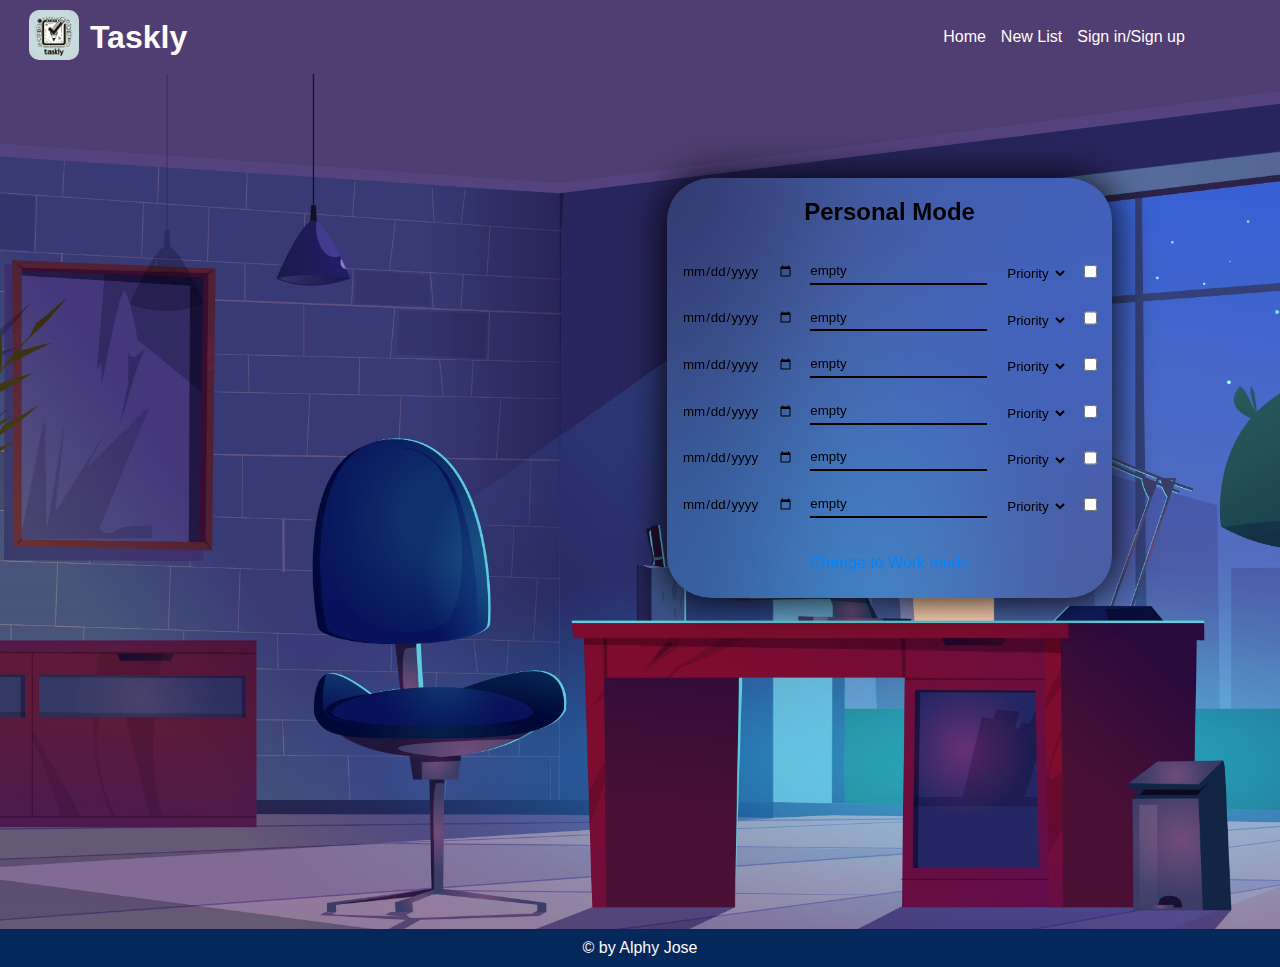
<file: To-do List/personal.html>
<!DOCTYPE html>
<html lang="en">
<head>
    <meta charset="UTF-8">
    <meta name="viewport" content="width=device-width, initial-scale=1.0">

    <title>Taskly</title>
    <link rel="icon" href="images/logo.png" >

    <link rel="stylesheet" href="style-per.css" >
</head>
<body>
    <header>
        <nav>
            <div class="logo">
                <a href="index.html"><img src="images/logo.png" alt="taskly-logo"></a>
                <a href="index.html"><h1>Taskly</h1></a>
            </div>
            <div class="menu">
                <ul>
                    <li>
                        <a href="index.html">Home</a>
                    </li>
                    <li>
                        <a href="personal.html">New List</a>
                    </li>
                    <li>
                       <a href="404.html"> Sign in/Sign up</a>
                    </li>
                </ul>
            </div>
        </nav>
    </header>
    <div class="main">
        <div class="container">
                <h2>Personal Mode</h2>
            <div class="todo-box">
                <div class="todo-list">
                    <input type="date" id="duedate" placeholder="Due Date">
                    <input class="todo-val" type="text" name="" id="" placeholder="empty">
                    <select name="Priority" id="">
                        <option value="default">Priority</option>
                        <option value="High">High</option>
                        <option value="Moderate">Moderate</option>
                        <option value="Low">Low</option>
                    </select>
                    <div id="chk-box">
                        <input class="todo-chk" type="checkbox" name="" id="chk-box">
                    </div>
                </div>
                <div class="todo-list">
                    <input type="date" placeholder="Due Date">
                    <input class="todo-val" type="text" name="" id="" placeholder="empty">
                    <select name="Priority" id="">
                        <option value="default">Priority</option>
                        <option value="High">High</option>
                        <option value="Moderate">Moderate</option>
                        <option value="Low">Low</option>
                    </select>
                    <div id="chk-box">
                        <input class="todo-chk" type="checkbox" name="" id="chk-box">
                    </div>
                </div>
                <div class="todo-list">
                    <input type="date" placeholder="Due Date">
                    <input class="todo-val" type="text" name="" id="" placeholder="empty">
                    <select name="Priority" id="">
                        <option value="default">Priority</option>
                        <option value="High">High</option>
                        <option value="Moderate">Moderate</option>
                        <option value="Low">Low</option>
                    </select>
                    <div id="chk-box">
                        <input class="todo-chk" type="checkbox" name="" id="chk-box">
                    </div>
                </div>
                <div class="todo-list">
                    <input type="date" placeholder="Due Date">
                    <input class="todo-val" type="text" name="" id="" placeholder="empty">
                    <select name="Priority" id="">
                        <option value="default">Priority</option>
                        <option value="High">High</option>
                        <option value="Moderate">Moderate</option>
                        <option value="Low">Low</option>
                    </select>
                    <div id="chk-box">
                        <input class="todo-chk" type="checkbox" name="" id="chk-box">
                    </div>
                </div>
                <div class="todo-list">
                    <input type="date" placeholder="Due Date">
                    <input class="todo-val" type="text" name="" id="" placeholder="empty">
                    <select name="Priority" id="">
                        <option value="default">Priority</option>
                        <option value="High">High</option>
                        <option value="Moderate">Moderate</option>
                        <option value="Low">Low</option>
                    </select>
                    <div id="chk-box">
                        <input class="todo-chk" type="checkbox" name="" id="chk-box">
                    </div>
                </div>
                <div class="todo-list">
                    <input type="date" placeholder="Due Date">
                    <input class="todo-val" type="text" name="" id="" placeholder="empty">
                    <select name="Priority" id="">
                        <option value="default">Priority</option>
                        <option value="High">High</option>
                        <option value="Moderate">Moderate</option>
                        <option value="Low">Low</option>
                    </select>
                    <div id="chk-box">
                        <input class="todo-chk" type="checkbox" name="" id="chk-box">
                    </div>
                </div>
            </div>
            <a href="index.html">Change to Work mode</a>
        </div>
    </div>
    <footer>
        <p>&copy; by Alphy Jose</p>
    </footer>
</body>
</html>
</file>
<file: To-do List/style-per.css>
@import url('https://fonts.googleapis.com/css2?family=Titillium+Web:ital,wght@0,200;0,300;0,400;0,600;0,700;0,900;1,200;1,300;1,400;1,600;1,700&display=swap');

*{
    margin: 0;
    padding: 0;
    box-sizing: border-box;
    cursor: url('images/cursor.png')19 6, auto;
    font-family: 'Trebuchet MS', 'Lucida Sans Unicode', 'Lucida Grande', 'Lucida Sans', Arial, sans-serif;
}
header{
    top: 0;
    position: sticky;
}
nav{
    width: 100%;
    background: #503e72;
    height: max-content;
    display: flex;
    flex-direction: row;
    align-items: center;
    padding: 10px;
}
.logo{
    display: flex;
    flex-direction: row;
    align-items: center;
    padding-inline-start: 1.2em;
    gap: .671em;
}
.logo a img{
    width: auto;
    height: 50px;
    border-radius: 20%;
}
.logo a h1{
    display: block;
    margin: 0 auto;
    text-align: center;

}
.menu{
    padding-left: 60%;
}
.menu ul{
    display: flex;
    flex-direction: row;
    gap: 15px;
    justify-content: flex-end;    
}
.menu ul li,a{
    color: snow;
    text-decoration: none;
    list-style: none;
}
.main{
    background-image: url('images/bg-per.jpg');
    background-size: cover;
    background-position: top;
    width: 100%;
    height: 95vh;
    padding-top: 6.5em;
    display: flex;
    justify-content: end;
    padding-right: 10.5em;
    
}
.container{
    width: 40%;
    height: 420px;
    backdrop-filter: blur(100px);
    border-radius: 10%;
    box-shadow: 0 0 40px rgb(0, 0, 0);
    cursor: inherit;
}
.container h2{
    color: #000;
    text-align: center;
    padding-top: 20px;
    
}
.container a{
    color: rgb(0, 132, 255);
    display: block;
    text-align: center;
}
.todo-box{
    padding: 2.0012em 0;
    display: flex;
    flex-direction: column;
    gap: 1em;
    align-items: center;
    cursor: pointer;
}
.todo-list{
    color: snow;
    width: 100%;
    display: flex;
    flex-direction: row;
    justify-content: center;
    cursor: inherit; 
    gap: 1em; 
}
input{
    background: transparent;
    border: none;
    border-bottom: 2px solid #000;
    color: snow;
    height: 2em;
    outline: none;
    cursor: pointer;
}
::placeholder{
    color: #000;
}
input[type="date"] {
    border: none;
    outline: none;
    color: #000;
}
.todo-list:has(.todo-chk:checked){
    color: red;
    cursor: pointer;
    text-decoration: line-through wavy 1.5px;
    background-color: rgba(128, 128, 128, 0.265);
    width: 15em;
    height: 2.3em;
    border-radius: 15px;
    order: 1;
}
select{
    width: 65px;
    background: transparent;
    border: none;
    outline: none;
}
footer{
    text-align: center;
    height: max-content;
    background-color: #04275c;
}
footer p{
    color: snow;
    padding: 10px 0;
}
</file>
